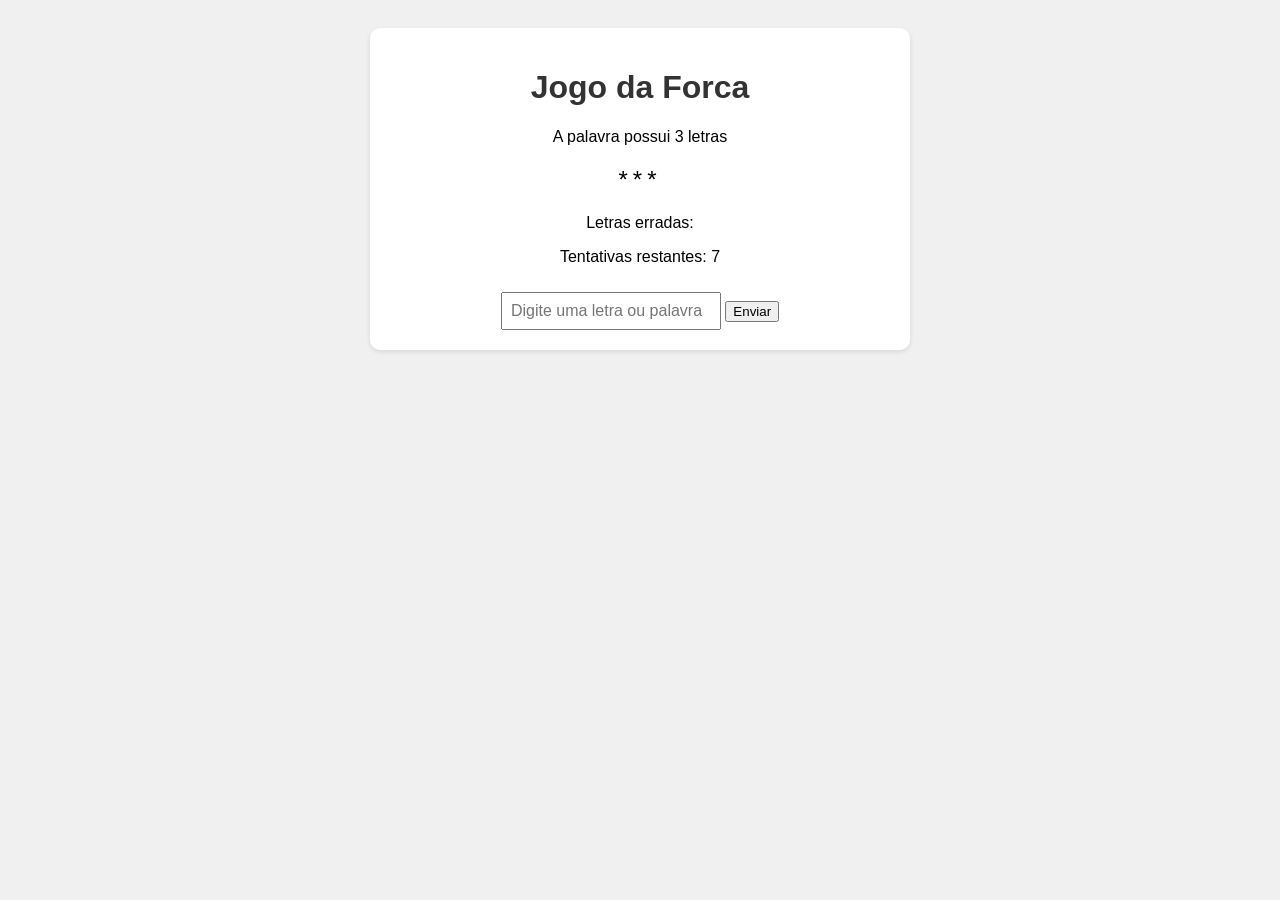
<file: jogoForca.html>
<!DOCTYPE html>
<html lang="pt-br">
<head>
    <meta charset="UTF-8">
    <meta name="viewport" content="width=device-width, initial-scale=1.0">
    <title>Jogo da Forca</title>
    <style>
        body {
            font-family: Arial, sans-serif;
            background-color: #f0f0f0;
            text-align: center;
            padding: 20px;
        }
        .container {
            background-color: white;
            border-radius: 10px;
            padding: 20px;
            max-width: 500px;
            margin: 0 auto;
            box-shadow: 0 2px 5px rgba(0,0,0,0.1);
        }
        h1 {
            color: #333;
        }
        #palavra-censurada {
            font-size: 24px;
            letter-spacing: 5px;
            margin: 20px 0;
        }
        #letras-erradas {
            color: red;
            font-weight: bold;
        }
        input {
            padding: 8px;
            font-size: 16px;
            margin-top: 10px;
        }
    </style>
</head>
<body>
    <div class="container">
        <h1>Jogo da Forca</h1>
        <p id="info-palavra"></p>
        <p id="palavra-censurada"></p>
        <p>Letras erradas: <span id="letras-erradas"></span></p>
        <p>Tentativas restantes: <span id="tentativas"></span></p>
        <input type="text" id="palpite-input" placeholder="Digite uma letra ou palavra">
        <button onclick="processarPalpite()">Enviar</button>
    </div>

    <script>
        // SEU CÓDIGO ORIGINAL (sem alterações)
        const numeroAleatorio = Math.floor(Math.random() * 5);
        const palavras = ['gato', 'casa', 'flor', 'bola', 'rio'];
        const palavra = palavras[numeroAleatorio];
        let palavraCensurada = '';
        let letrasErradas = [];
        let tentativaRest = 7;

        for (let i = 0; i < palavra.length; i++){
            palavraCensurada += "*";
        }

        // Função para atualizar a interface
        function atualizarInterface() {
            document.getElementById('info-palavra').textContent = `A palavra possui ${palavra.length} letras`;
            document.getElementById('palavra-censurada').textContent = palavraCensurada;
            document.getElementById('letras-erradas').textContent = letrasErradas.join(', ');
            document.getElementById('tentativas').textContent = tentativaRest;
        }

        // Função para processar o palpite (adaptação mínima para o input HTML)
        function processarPalpite() {
            const palpite = document.getElementById('palpite-input').value.toLowerCase();
            document.getElementById('palpite-input').value = '';

            if (palpite.length === 1){
                if (palavra.indexOf(palpite) === -1){
                    if (letrasErradas.indexOf(palpite) === -1){
                        letrasErradas.push(palpite);
                        tentativaRest -= 1;
                    }
                } else {
                    let letras = palavraCensurada.split('');
                    for (let j = 0; j < palavra.length; j++) {
                        if (palavra[j] === palpite) {
                            letras[j] = palpite;
                        }
                    }
                    palavraCensurada = letras.join('');
                }
            } else {
                if (palpite === palavra){
                    palavraCensurada = palavra;
                    alert('Palavra correta, parabéns!!!');
                } else {
                    alert('Palavra incorreta, tente novamente.');
                    tentativaRest -= 1;
                }
            }

            if (palavraCensurada === palavra){
                alert('Parabéns! Você acertou a palavra!');
            }

            if (tentativaRest === 0){
                alert('Acabou o jogo por falta de tentativas restantes.');
            }

            atualizarInterface();
        }

        // Inicializa a interface
        atualizarInterface();

        // Permite usar Enter no input
        document.getElementById('palpite-input').addEventListener('keypress', function(e) {
            if (e.key === 'Enter') {
                processarPalpite();
            }
        });
    </script>
</body>
</html>
</file>
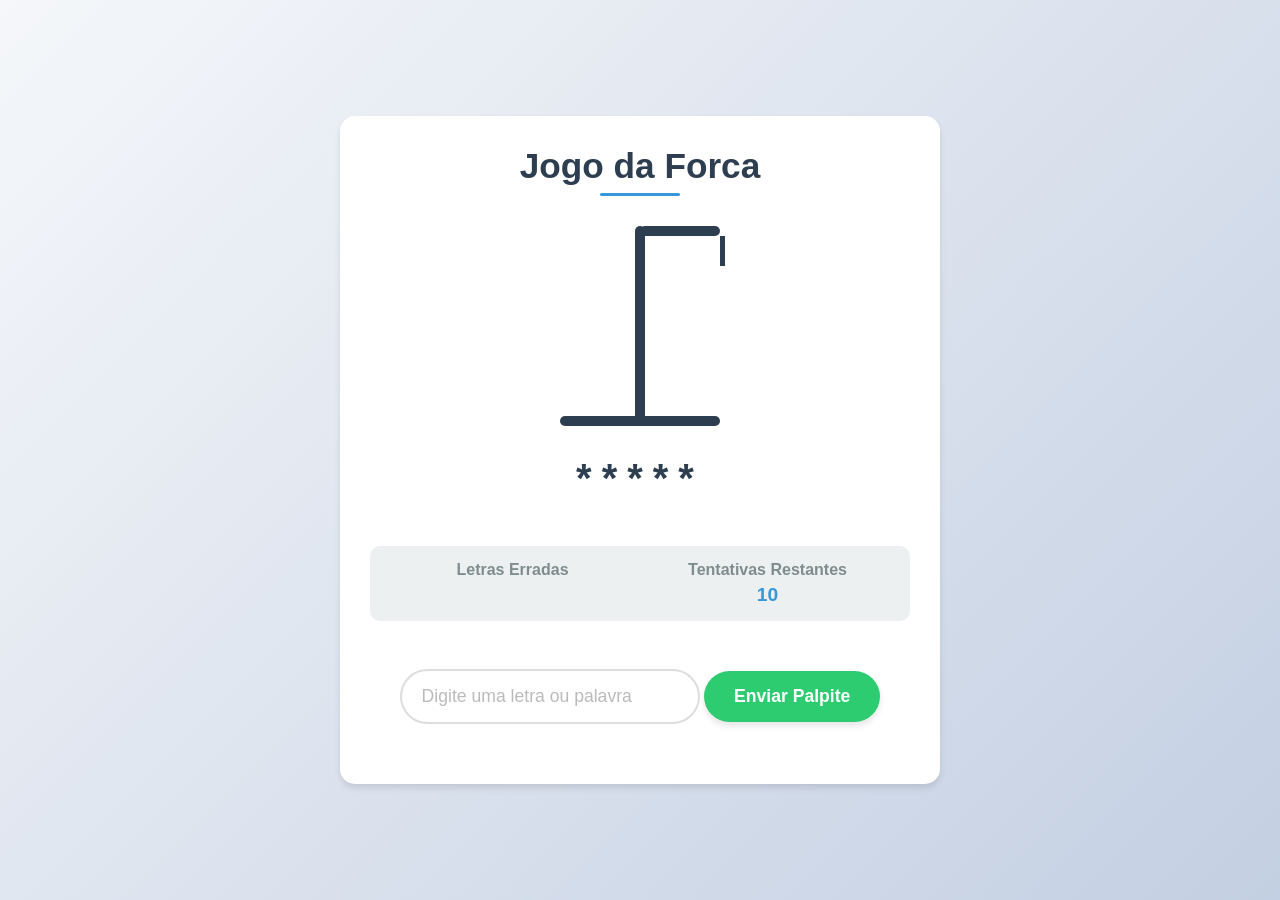
<file: jogoForca1.html>
<!DOCTYPE html>
<html lang="pt-br">
<head>
    <meta charset="UTF-8">
    <meta name="viewport" content="width=device-width, initial-scale=1.0">
    <title>Jogo da Forca Premium</title>
    <style>
        :root {
            --primary-color: #3498db;
            --secondary-color: #2ecc71;
            --danger-color: #e74c3c;
            --dark-color: #2c3e50;
            --light-color: #ecf0f1;
            --shadow: 0 4px 6px rgba(0, 0, 0, 0.1);
            --transition: all 0.3s ease;
        }

        * {
            margin: 0;
            padding: 0;
            box-sizing: border-box;
        }

        body {
            font-family: 'Segoe UI', Tahoma, Geneva, Verdana, sans-serif;
            background: linear-gradient(135deg, #f5f7fa 0%, #c3cfe2 100%);
            min-height: 100vh;
            display: flex;
            justify-content: center;
            align-items: center;
            padding: 20px;
            color: var(--dark-color);
        }

        .container {
            background-color: white;
            border-radius: 15px;
            box-shadow: var(--shadow);
            width: 100%;
            max-width: 600px;
            padding: 30px;
            text-align: center;
            transition: var(--transition);
        }

        h1 {
            color: var(--dark-color);
            margin-bottom: 20px;
            font-size: 2.2rem;
            position: relative;
            display: inline-block;
        }

        h1::after {
            content: '';
            position: absolute;
            bottom: -10px;
            left: 50%;
            transform: translateX(-50%);
            width: 80px;
            height: 3px;
            background: var(--primary-color);
            border-radius: 3px;
        }

        .game-info {
            display: flex;
            justify-content: space-between;
            margin: 25px 0;
            background-color: var(--light-color);
            padding: 15px;
            border-radius: 10px;
        }

        .info-box {
            text-align: center;
            flex: 1;
        }

        .info-box h3 {
            font-size: 1rem;
            color: #7f8c8d;
            margin-bottom: 5px;
        }

        .info-box p {
            font-size: 1.2rem;
            font-weight: bold;
        }

        #letras-erradas {
            color: var(--danger-color);
        }

        #tentativas {
            color: var(--primary-color);
        }

        .word-display {
            margin: 30px 0;
            min-height: 60px;
        }

        #palavra-censurada {
            font-size: 2.5rem;
            letter-spacing: 10px;
            font-weight: bold;
            color: var(--dark-color);
            margin: 20px 0;
        }

        .input-group {
            margin: 30px 0;
            position: relative;
        }

        #palpite-input {
            width: 100%;
            max-width: 300px;
            padding: 15px 20px;
            border: 2px solid #ddd;
            border-radius: 50px;
            font-size: 1.1rem;
            outline: none;
            transition: var(--transition);
        }

        #palpite-input:focus {
            border-color: var(--primary-color);
            box-shadow: 0 0 0 3px rgba(52, 152, 219, 0.2);
        }

        #palpite-input::placeholder {
            color: #bbb;
        }

        button {
            background-color: var(--secondary-color);
            color: white;
            border: none;
            padding: 15px 30px;
            font-size: 1.1rem;
            border-radius: 50px;
            cursor: pointer;
            margin-top: 20px;
            transition: var(--transition);
            font-weight: bold;
            box-shadow: var(--shadow);
        }

        button:hover {
            background-color: #27ae60;
            transform: translateY(-2px);
        }

        button:active {
            transform: translateY(0);
        }

        .hangman-container {
            margin: 20px auto;
            width: 200px;
            height: 200px;
            position: relative;
        }

        .hangman-drawing {
            position: relative;
            height: 100%;
        }

        /* Partes do desenho da forca */
        .base {
            position: absolute;
            bottom: 0;
            left: 50%;
            transform: translateX(-50%);
            width: 80%;
            height: 10px;
            background-color: var(--dark-color);
            border-radius: 5px;
        }

        .pole {
            position: absolute;
            bottom: 0;
            left: 50%;
            transform: translateX(-50%);
            width: 10px;
            height: 100%;
            background-color: var(--dark-color);
            border-radius: 5px;
        }

        .top {
            position: absolute;
            top: 0;
            left: 50%;
            width: 40%;
            height: 10px;
            background-color: var(--dark-color);
            border-radius: 5px;
        }

        .rope {
            position: absolute;
            top: 10px;
            left: 90%;
            width: 5px;
            height: 30px;
            background-color: var(--dark-color);
        }

        /* Partes do boneco (aparecem conforme os erros) */
        .head {
            position: absolute;
            top: 40px;
            left: 85%;
            transform: translateX(-50%);
            width: 30px;
            height: 30px;
            border-radius: 50%;
            border: 5px solid var(--danger-color);
            display: none;
        }

        .body {
            position: absolute;
            top: 70px;
            left: 85%;
            transform: translateX(-50%);
            width: 5px;
            height: 50px;
            background-color: var(--danger-color);
            display: none;
        }

        .left-arm, .right-arm {
            position: absolute;
            top: 80px;
            width: 30px;
            height: 5px;
            background-color: var(--danger-color);
            display: none;
        }

        .left-arm {
            left: 72%;
            transform: rotate(30deg);
        }

        .right-arm {
            left: 85%;
            transform: rotate(-30deg);
        }

        .left-leg, .right-leg {
            position: absolute;
            top: 120px;
            width: 30px;
            height: 5px;
            background-color: var(--danger-color);
            display: none;
        }

        .left-leg {
            left: 72%;
            transform: rotate(-30deg);
        }

        .right-leg {
            left: 85%;
            transform: rotate(30deg);
        }

        @media (max-width: 600px) {
            h1 {
                font-size: 1.8rem;
            }
            
            #palavra-censurada {
                font-size: 1.8rem;
                letter-spacing: 5px;
            }
            
            .game-info {
                flex-direction: column;
                gap: 15px;
            }
        }
    </style>
</head>
<body>
    <div class="container">
        <h1>Jogo da Forca</h1>
        
        <div class="hangman-container">
            <div class="hangman-drawing">
                <div class="base"></div>
                <div class="pole"></div>
                <div class="top"></div>
                <div class="rope"></div>
                <div class="head"></div>
                <div class="body"></div>
                <div class="left-arm"></div>
                <div class="right-arm"></div>
                <div class="left-leg"></div>
                <div class="right-leg"></div>
            </div>
        </div>
        
        <div class="word-display">
            <p id="palavra-censurada"></p>
        </div>
        
        <div class="game-info">
            <div class="info-box">
                <h3>Letras Erradas</h3>
                <p id="letras-erradas"></p>
            </div>
            <div class="info-box">
                <h3>Tentativas Restantes</h3>
                <p id="tentativas"></p>
            </div>
        </div>
        
        <div class="input-group">
            <input type="text" id="palpite-input" placeholder="Digite uma letra ou palavra" maxlength="20">
            <button onclick="processarPalpite()">Enviar Palpite</button>
        </div>
    </div>

    <script>
        // SEU CÓDIGO ORIGINAL (com pequenas adaptações para o visual)
        const palavras = [
        // Animais
        'gato', 'cão', 'boi', 'pato', 'peixe', 'rato', 'urso', 'lobo', 'cobra', 'ave',
        
        // Objetos
        'casa', 'mesa', 'copo', 'prato', 'garfo', 'faca', 'sofá', 'cama', 'porta', 'livro',
        
        // Natureza
        'flor', 'sol', 'lua', 'mar', 'rio', 'chuva', 'vento', 'fogo', 'arvore', 'grama',
        
        // Alimentos
        'pão', 'arroz', 'leite', 'ovo', 'carne', 'queijo', 'bolo', 'uva', 'maçã', 'banana',
        
        // Partes do corpo
        'olho', 'nariz', 'boca', 'mão', 'pé', 'braço', 'perna', 'dedo', 'cabelo', 'pele'
        ];

        const numeroAleatorio = Math.floor(Math.random() * palavras.length);
        const palavra = palavras[numeroAleatorio];
        let palavraCensurada = '';
        let letrasErradas = [];
        let tentativaRest = 10;

        for (let i = 0; i < palavra.length; i++) {
            palavraCensurada += "*";
        }

        // Elementos do boneco da forca
        const head = document.querySelector('.head');
        const body = document.querySelector('.body');
        const leftArm = document.querySelector('.left-arm');
        const rightArm = document.querySelector('.right-arm');
        const leftLeg = document.querySelector('.left-leg');
        const rightLeg = document.querySelector('.right-leg');

        // Atualiza o desenho da forca
        function atualizarForca() {
            const erros = 7 - tentativaRest;
            
            head.style.display = erros >= 1 ? 'block' : 'none';
            body.style.display = erros >= 2 ? 'block' : 'none';
            leftArm.style.display = erros >= 3 ? 'block' : 'none';
            rightArm.style.display = erros >= 4 ? 'block' : 'none';
            leftLeg.style.display = erros >= 5 ? 'block' : 'none';
            rightLeg.style.display = erros >= 6 ? 'block' : 'none';
        }

        // Função para atualizar a interface
        function atualizarInterface() {
            document.getElementById('palavra-censurada').textContent = palavraCensurada;
            document.getElementById('letras-erradas').textContent = letrasErradas.join(', ');
            document.getElementById('tentativas').textContent = tentativaRest;
            atualizarForca();
        }

        // Função para processar o palpite
        function processarPalpite() {
            const palpiteInput = document.getElementById('palpite-input');
            const palpite = palpiteInput.value.toLowerCase().trim();
            palpiteInput.value = '';
            
            if (!palpite) return;

            if (palpite.length === 1) {
                if (palavra.indexOf(palpite) === -1) {
                    if (letrasErradas.indexOf(palpite) === -1) {
                        letrasErradas.push(palpite);
                        tentativaRest -= 1;
                    }
                } else {
                    let letras = palavraCensurada.split('');
                    for (let j = 0; j < palavra.length; j++) {
                        if (palavra[j] === palpite) {
                            letras[j] = palpite;
                        }
                    }
                    palavraCensurada = letras.join('');
                }
            } else {
                if (palpite === palavra) {
                    palavraCensurada = palavra;
                    setTimeout(() => alert('Palavra correta, parabéns!!!'), 10);
                } else {
                    setTimeout(() => alert('Palavra incorreta, tente novamente.'), 10);
                    tentativaRest -= 1;
                }
            }

            if (palavraCensurada === palavra) {
                setTimeout(() => alert('Parabéns! Você acertou a palavra!'), 10);
            }

            if (tentativaRest === 0) {
                setTimeout(() => alert(`Acabou o jogo! A palavra era: ${palavra}`), 10);
            }

            atualizarInterface();
        }

        // Permite usar Enter no input
        document.getElementById('palpite-input').addEventListener('keypress', function(e) {
            if (e.key === 'Enter') {
                processarPalpite();
            }
        });

        // Inicializa o jogo
        atualizarInterface();
    </script>
</body>
</html>
</file>
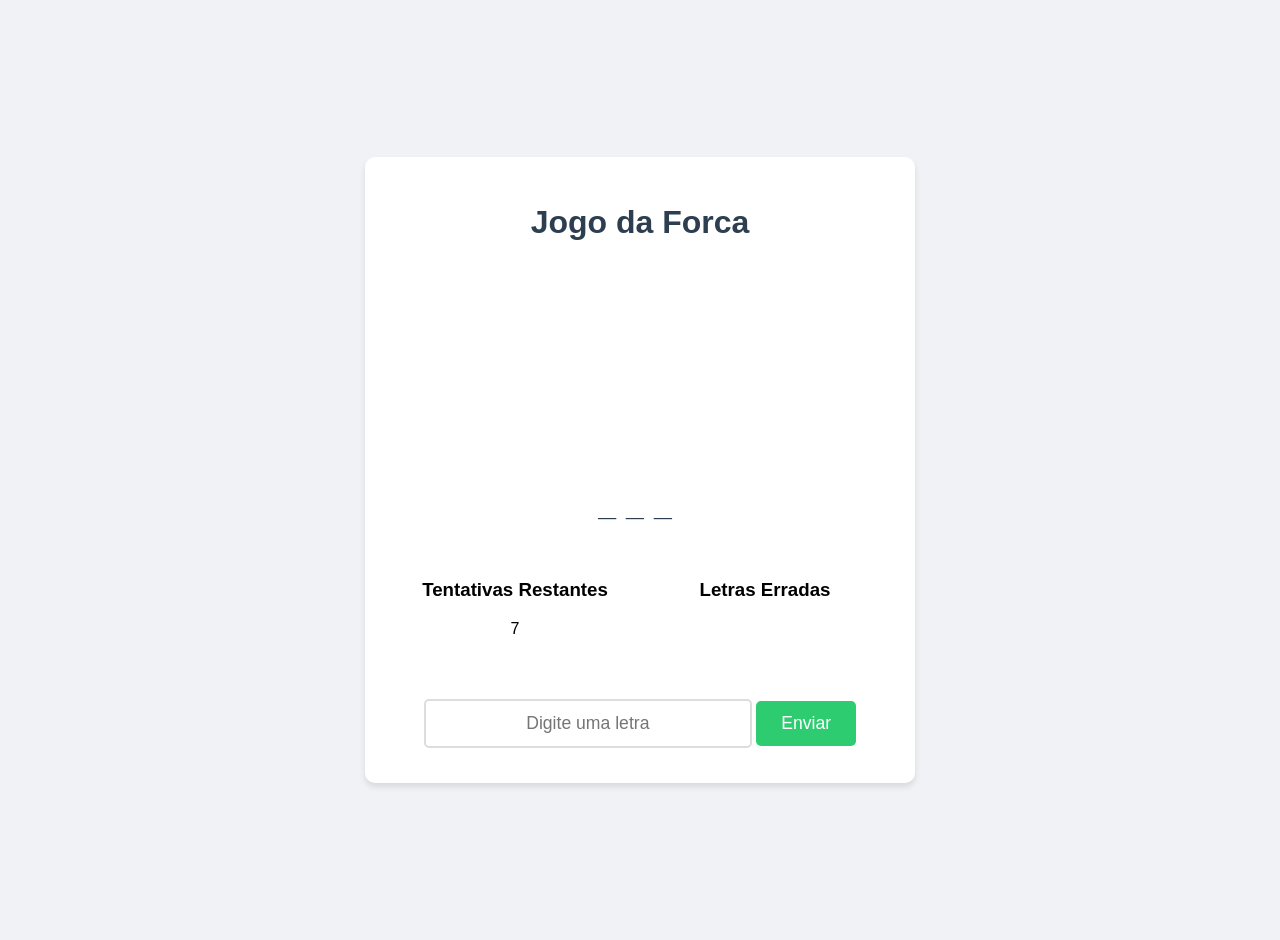
<file: jogoForcaMobile.html>
<!DOCTYPE html>
<html lang="pt-br">
<head>
    <meta charset="UTF-8">
    <meta name="viewport" content="width=device-width, initial-scale=1.0">
    <title>Jogo da Forca</title>
    <style>
        body {
            font-family: Arial, sans-serif;
            background: #f0f2f5;
            display: flex;
            justify-content: center;
            align-items: center;
            min-height: 100vh;
            margin: 0;
            padding: 20px;
        }
        
        .container {
            background: white;
            border-radius: 10px;
            box-shadow: 0 4px 6px rgba(0, 0, 0, 0.1);
            width: 100%;
            max-width: 500px;
            padding: 25px;
            text-align: center;
        }
        
        h1 {
            color: #2c3e50;
            margin-bottom: 20px;
        }
        
        .forca {
            margin: 20px auto;
            width: 200px;
            height: 200px;
            position: relative;
        }
        
        .palavra {
            font-size: 2rem;
            letter-spacing: 10px;
            margin: 25px 0;
            font-weight: bold;
            color: #2c3e50;
            min-height: 50px;
        }
        
        .info {
            display: flex;
            justify-content: space-between;
            margin: 25px 0;
        }
        
        .info-box {
            flex: 1;
        }
        
        .letras-erradas {
            color: #e74c3c;
            font-weight: bold;
            min-height: 25px;
        }
        
        input {
            padding: 12px;
            font-size: 1.1rem;
            width: 80%;
            max-width: 300px;
            margin: 10px 0;
            border: 2px solid #ddd;
            border-radius: 5px;
            text-align: center;
        }
        
        button {
            background: #2ecc71;
            color: white;
            border: none;
            padding: 12px 25px;
            font-size: 1.1rem;
            border-radius: 5px;
            cursor: pointer;
            margin-top: 15px;
            transition: background 0.3s;
        }
        
        button:hover {
            background: #27ae60;
        }
        
        /* Partes da forca */
        .base, .pole, .top, .rope, .head, .body, .arm, .leg {
            position: absolute;
            background: #2c3e50;
            display: none;
        }
        
        .base { bottom: 0; left: 50%; transform: translateX(-50%); width: 80%; height: 10px; }
        .pole { bottom: 0; left: 50%; transform: translateX(-50%); width: 10px; height: 100%; }
        .top { top: 0; left: 50%; width: 40%; height: 10px; }
        .rope { top: 10px; left: 90%; width: 5px; height: 30px; background: #8B4513; }
        .head { top: 40px; left: 85%; transform: translateX(-50%); width: 30px; height: 30px; border-radius: 50%; border: 5px solid #e74c3c; background: transparent; }
        .body { top: 70px; left: 85%; transform: translateX(-50%); width: 5px; height: 50px; background: #e74c3c; }
        .left-arm { top: 80px; left: 72%; width: 30px; height: 5px; transform: rotate(30deg); background: #e74c3c; }
        .right-arm { top: 80px; left: 85%; width: 30px; height: 5px; transform: rotate(-30deg); background: #e74c3c; }
        .left-leg { top: 120px; left: 72%; width: 30px; height: 5px; transform: rotate(-30deg); background: #e74c3c; }
        .right-leg { top: 120px; left: 85%; width: 30px; height: 5px; transform: rotate(30deg); background: #e74c3c; }
    </style>
</head>
<body>
    <div class="container">
        <h1>Jogo da Forca</h1>
        
        <div class="forca">
            <div class="base"></div>
            <div class="pole"></div>
            <div class="top"></div>
            <div class="rope"></div>
            <div class="head"></div>
            <div class="body"></div>
            <div class="left-arm arm"></div>
            <div class="right-arm arm"></div>
            <div class="left-leg leg"></div>
            <div class="right-leg leg"></div>
        </div>
        
        <div class="palavra" id="palavra-censurada"></div>
        
        <div class="info">
            <div class="info-box">
                <h3>Tentativas Restantes</h3>
                <p id="tentativas"></p>
            </div>
            <div class="info-box">
                <h3>Letras Erradas</h3>
                <p class="letras-erradas" id="letras-erradas"></p>
            </div>
        </div>
        
        <input type="text" id="palpite" placeholder="Digite uma letra" maxlength="1">
        <button onclick="jogar()">Enviar</button>
    </div>

    <script>
        // Configuração do jogo
        const palavras = ['GATO', 'CASA', 'FLOR', 'BOLA', 'RIO', 'SOL', 'LUA', 'MAR', 'PÃO', 'OVO'];
        const palavra = palavras[Math.floor(Math.random() * palavras.length)];
        let palavraCensurada = '';
        let letrasErradas = [];
        let tentativas = 7;
        let jogoAcabou = false;

        // Partes da forca
        const partesForca = [
            document.querySelector('.head'),
            document.querySelector('.body'),
            document.querySelector('.left-arm'),
            document.querySelector('.right-arm'),
            document.querySelector('.left-leg'),
            document.querySelector('.right-leg')
        ];

        // Inicializa palavra censurada
        for (let i = 0; i < palavra.length; i++) {
            palavraCensurada += '_';
        }

        // Atualiza a forca
        function atualizarForca() {
            const erros = letrasErradas.length;
            partesForca.forEach((parte, index) => {
                parte.style.display = index < erros ? 'block' : 'none';
            });
        }

        // Atualiza a interface
        function atualizarInterface() {
            document.getElementById('palavra-censurada').textContent = palavraCensurada;
            document.getElementById('letras-erradas').textContent = letrasErradas.join(' ');
            document.getElementById('tentativas').textContent = tentativas;
            atualizarForca();
        }

        // Processa o palpite
        function jogar() {
            if (jogoAcabou) return;
            
            const palpiteInput = document.getElementById('palpite');
            const palpite = palpiteInput.value.toUpperCase();
            palpiteInput.value = '';
            
            if (!palpite || palpite.length !== 1) return;

            if (palavra.includes(palpite)) {
                // Letra correta
                let novaPalavra = '';
                for (let i = 0; i < palavra.length; i++) {
                    novaPalavra += (palavra[i] === palpite || palavraCensurada[i] !== '_') ? palavra[i] : '_';
                }
                palavraCensurada = novaPalavra;
            } else {
                // Letra errada
                if (!letrasErradas.includes(palpite)) {
                    letrasErradas.push(palpite);
                    tentativas--;
                }
            }

            // Verifica vitória/derrota
            if (palavraCensurada === palavra) {
                jogoAcabou = true;
                setTimeout(() => alert('Parabéns! Você acertou!'), 100);
            } else if (tentativas <= 0) {
                jogoAcabou = true;
                setTimeout(() => alert(`Game Over! A palavra era: ${palavra}`), 100);
            }

            atualizarInterface();
        }

        // Permite usar Enter
        document.getElementById('palpite').addEventListener('keypress', function(e) {
            if (e.key === 'Enter') jogar();
        });

        // Inicializa o jogo
        atualizarInterface();
    </script>
</body>
</html>
</file>
